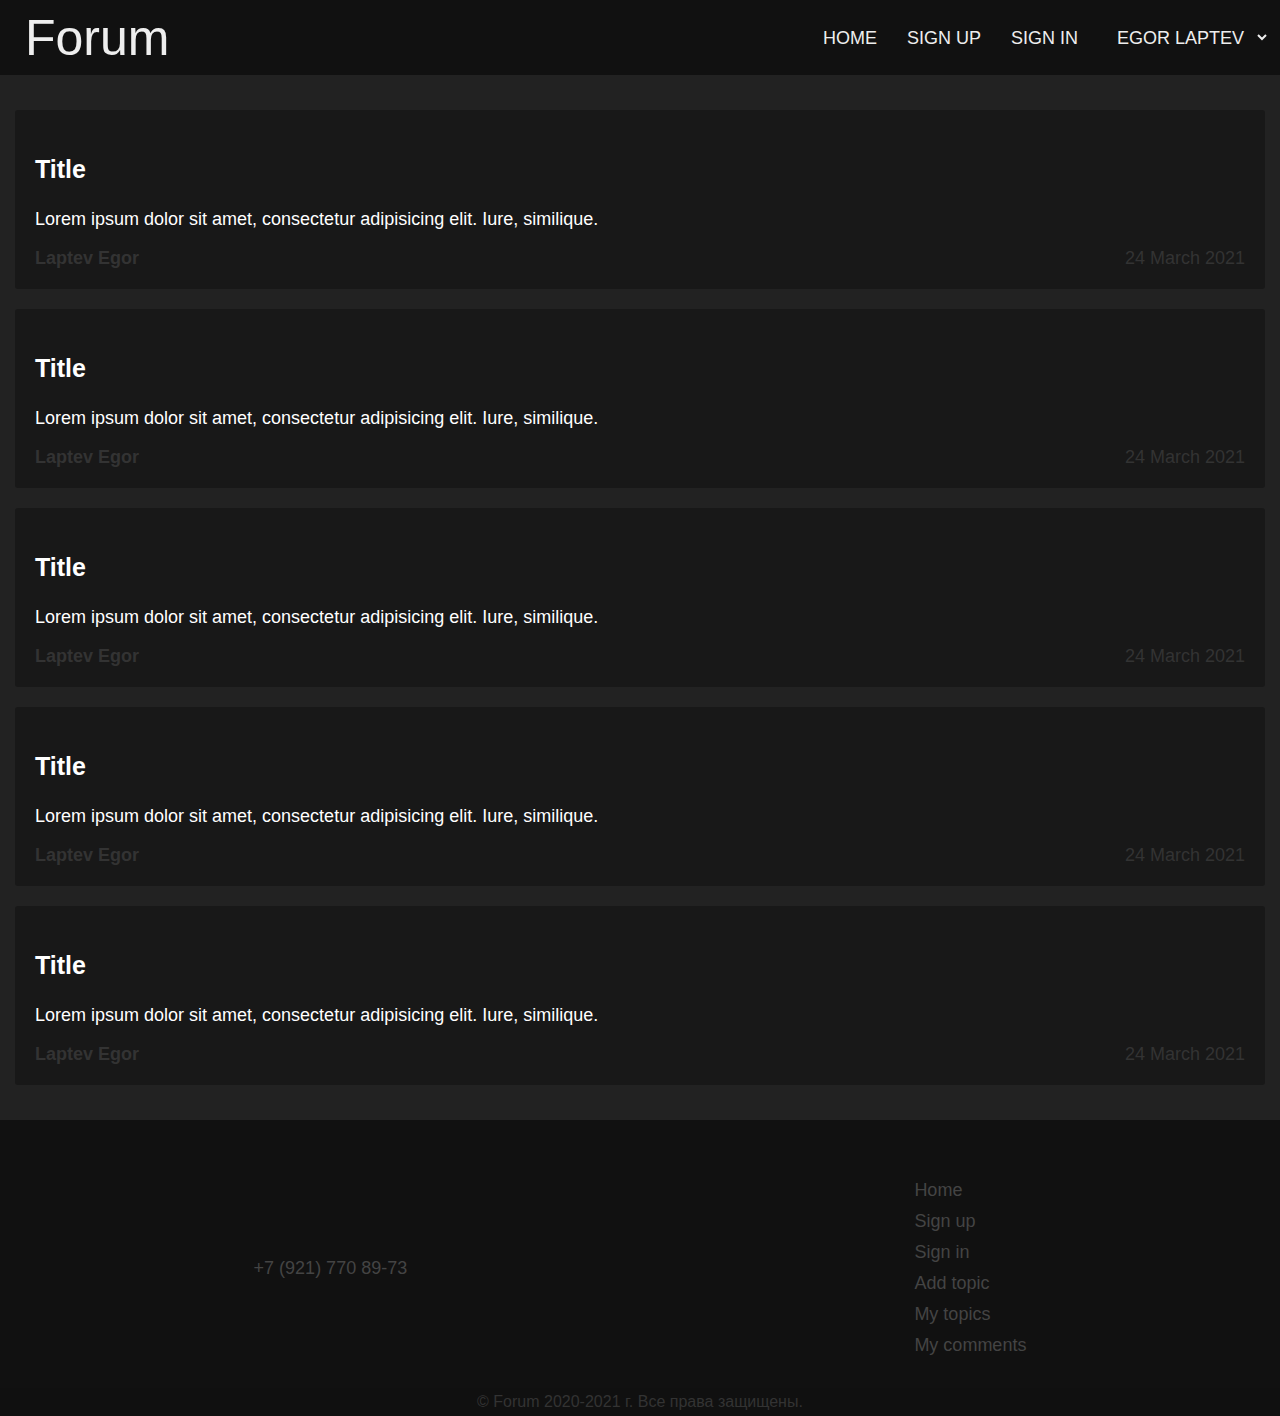
<file: index.html>
<!DOCTYPE html>
<html lang="en" dir="ltr">

<head>
  <meta charset="utf-8">
  <meta name="viewport" content="width=device-width, initial-scale=1">
  <meta http-equiv="X-UA-Compatible" content="ie=edge">
  <link rel="stylesheet" href="media/css/style.css">
  <link rel="stylesheet" href="media/css/header.css">
  <link rel="stylesheet" href="media/css/index.css">
  <title>Forum</title>
</head>

<body>

  <header class="page-header">
    <span class="header-logo"><a href="http://forum">Forum</a></span>
    <ul class="header-menu">
      <li><a href="http://forum">Home</a></li>
      <li><a href="http://forum/pages/sign_up.html">Sign up</a></li>
      <li><a href="http://forum/pages/sign_in.html">Sign in</a></li>
      <li>
        <select class="dropdown-menu" id="dropdown-menu">
          <option disabled selected style="display: none;">Egor Laptev</option>
          <option value="http://forum/pages/add_topic.html">Add topic</option>
          <option value="http://forum/pages/my_topics.html">My topics</option>
          <option value="http://forum/pages/my_comments.html">My comments</option>
        </select>
      </li>
    </ul>
  </header>

  <main class="main-content">
    <ul class="topics">
      <li class="topic">
        <a href="/pages/topic.html"></a>
        <h3 class="topic-title">Title</h3>
        <p class="topic-description">Lorem ipsum dolor sit amet, consectetur adipisicing elit. Iure, similique.</p>
        <span class="topic-author">Laptev Egor</span>
        <time class="topic-date" datetime="2021-03-24">24 March 2021</time>
      </li>
      <li class="topic">
        <a href="/pages/topic.html"></a>
        <h3 class="topic-title">Title</h3>
        <p class="topic-description">Lorem ipsum dolor sit amet, consectetur adipisicing elit. Iure, similique.</p>
        <span class="topic-author">Laptev Egor</span>
        <time class="topic-date" datetime="2021-03-24">24 March 2021</time>
      </li>
      <li class="topic">
        <a href="/pages/topic.html"></a>
        <h3 class="topic-title">Title</h3>
        <p class="topic-description">Lorem ipsum dolor sit amet, consectetur adipisicing elit. Iure, similique.</p>
        <span class="topic-author">Laptev Egor</span>
        <time class="topic-date" datetime="2021-03-24">24 March 2021</time>
      </li>
      <li class="topic">
        <a href="/pages/topic.html"></a>
        <h3 class="topic-title">Title</h3>
        <p class="topic-description">Lorem ipsum dolor sit amet, consectetur adipisicing elit. Iure, similique.</p>
        <span class="topic-author">Laptev Egor</span>
        <time class="topic-date" datetime="2021-03-24">24 March 2021</time>
      </li>
      <li class="topic">
        <a href="/pages/topic.html"></a>
        <h3 class="topic-title">Title</h3>
        <p class="topic-description">Lorem ipsum dolor sit amet, consectetur adipisicing elit. Iure, similique.</p>
        <span class="topic-author">Laptev Egor</span>
        <time class="topic-date" datetime="2021-03-24">24 March 2021</time>
      </li>
    </ul>
  </main>

  <footer class="page-footer">
    <a href="tel:+79217708973" class="phone">+7 (921) 770 89-73</a>
    <ul class="footer-menu">
      <li><a href="http://forum/">Home</a></li>
      <li><a href="http://forum/pages/sign_up.html">Sign up</a></li>
      <li><a href="http://forum/pages/sign_in.html">Sign in</a></li>
      <li><a href="http://forum/pages/add_topic.html">Add topic</a></li>
      <li><a href="http://forum/pages/my_topics.html">My topics</a></li>
      <li><a href="http://forum/pages/my_comments.html">My comments</a></li>
    </ul>
    <span class="copyright">© Forum 2020-2021 г. Все права защищены.</span>
  </footer>

  <script defer src="media/js/dropdown.js" charset="utf-8"></script>

</body>

</html>
</file>
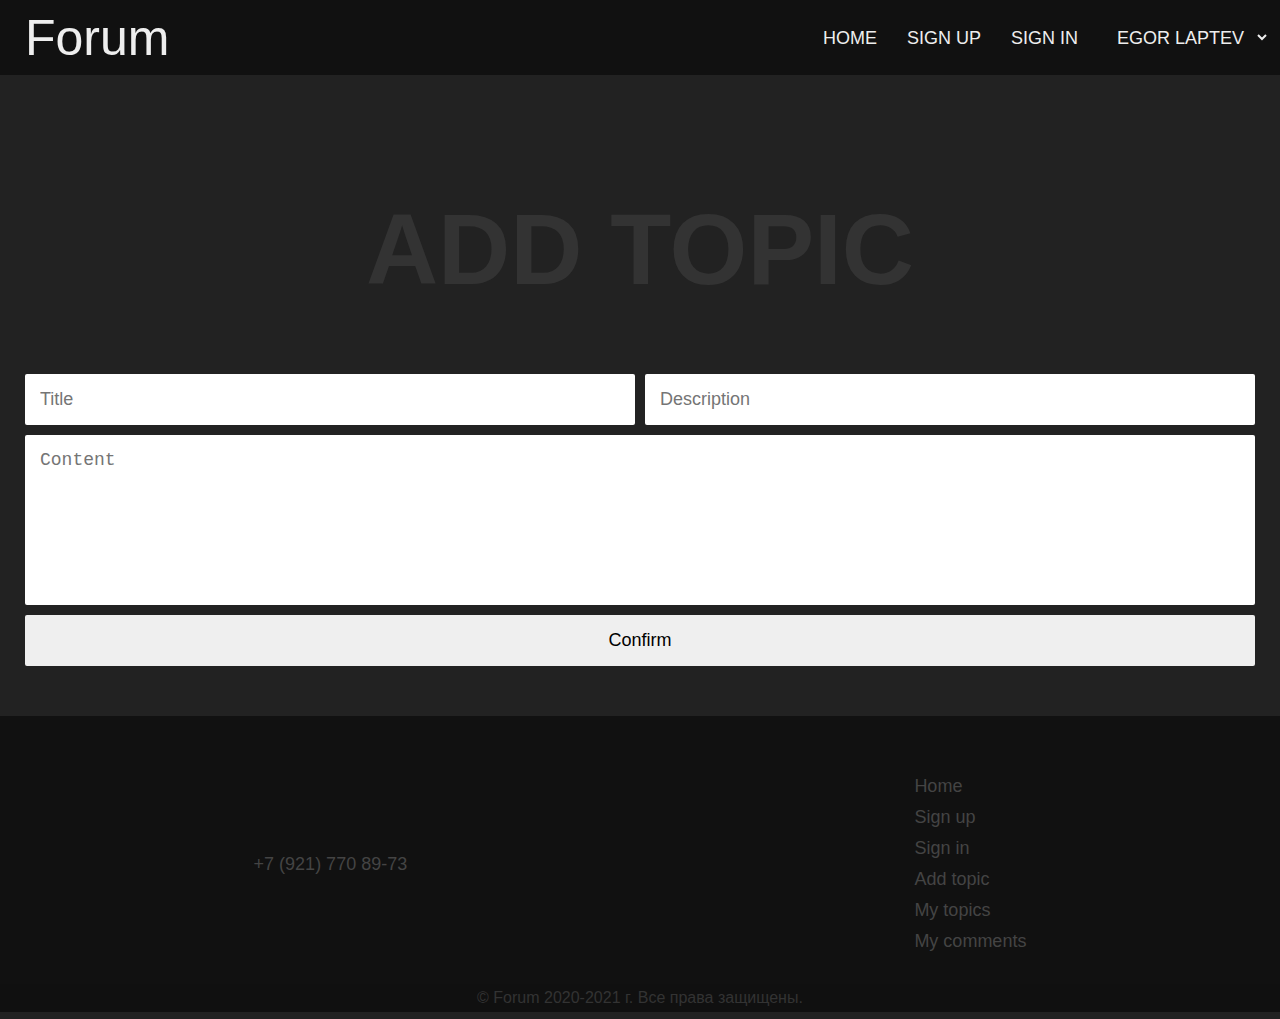
<file: pages/add_topic.html>
<!DOCTYPE html>
<html lang="en" dir="ltr">

<head>
  <meta charset="utf-8">
  <meta name="viewport" content="width=device-width, initial-scale=1">
  <meta http-equiv="X-UA-Compatible" content="ie=edge">
  <link rel="stylesheet" href="../media/css/style.css">
  <link rel="stylesheet" href="../media/css/header.css">
  <link rel="stylesheet" href="../media/css/add_topic.css">
  <title>Forum</title>
</head>

<body>

  <header class="page-header">
    <span class="header-logo"><a href="http://forum">Forum</a></span>
    <ul class="header-menu">
      <li><a href="http://forum">Home</a></li>
      <li><a href="http://forum/pages/sign_up.html">Sign up</a></li>
      <li><a href="http://forum/pages/sign_in.html">Sign in</a></li>
      <li>
        <select class="dropdown-menu" id="dropdown-menu">
          <option disabled selected style="display: none;">Egor Laptev</option>
          <option value="http://forum/pages/add_topic.html">Add topic</option>
          <option value="http://forum/pages/my_topics.html">My topics</option>
          <option value="http://forum/pages/my_comments.html">My comments</option>
        </select>
      </li>
    </ul>
  </header>

  <main class="main-content">
    <h1 class="page-title">Add topic</h1>
    <form action="core/add_topic.php" method="POST" id="add_topic_form">
      <input type="text" name="title" placeholder="Title" required>
      <input type="text" name="description" placeholder="Description" required>
      <textarea name="content" required placeholder="Content" rows="7"></textarea>
      <input type="submit" name="add_topic" value="Confirm">
    </form>
  </main>

  <footer class="page-footer">
    <a href="tel:+79217708973" class="phone">+7 (921) 770 89-73</a>
    <ul class="footer-menu">
      <li><a href="http://forum/">Home</a></li>
      <li><a href="http://forum/pages/sign_up.html">Sign up</a></li>
      <li><a href="http://forum/pages/sign_in.html">Sign in</a></li>
      <li><a href="http://forum/pages/add_topic.html">Add topic</a></li>
      <li><a href="http://forum/pages/my_topics.html">My topics</a></li>
      <li><a href="http://forum/pages/my_comments.html">My comments</a></li>
    </ul>
    <span class="copyright">© Forum 2020-2021 г. Все права защищены.</span>
  </footer>

  <script defer src="../media/js/dropdown.js" charset="utf-8"></script>

</body>

</html>
</file>
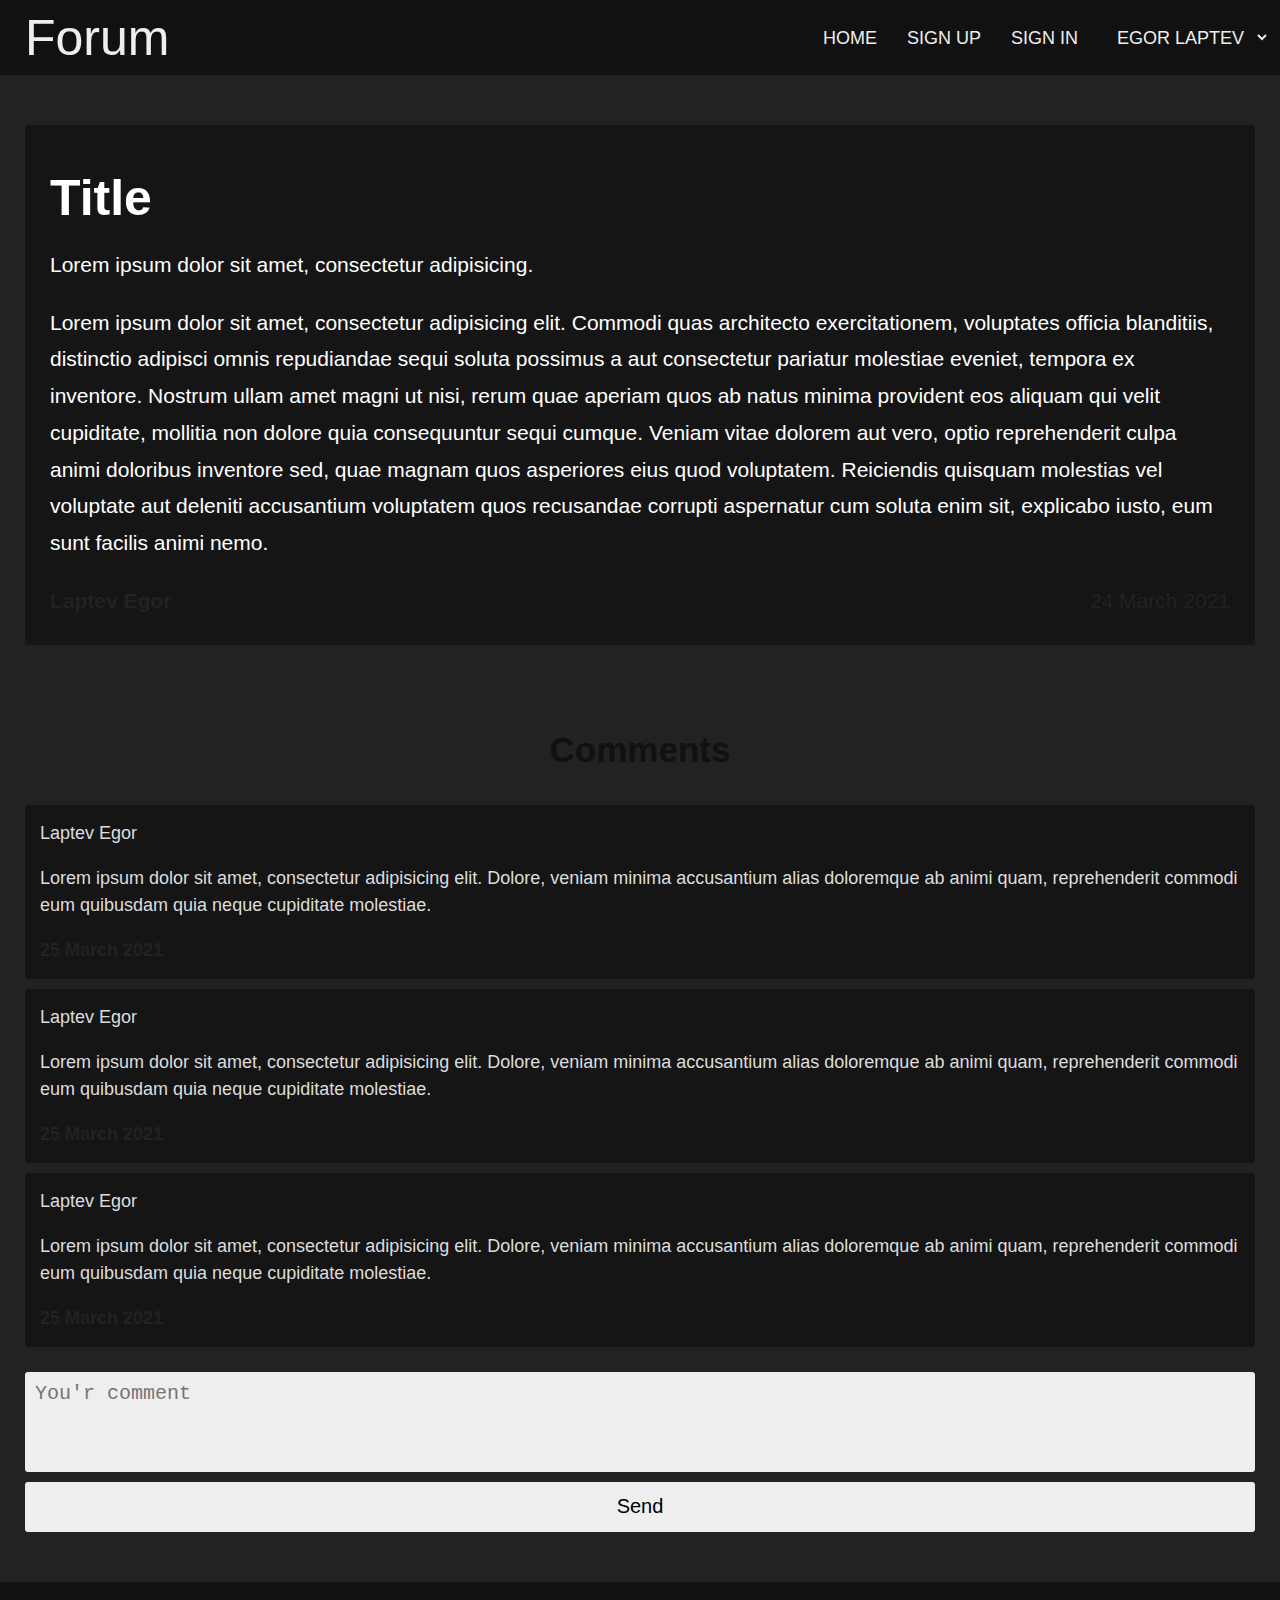
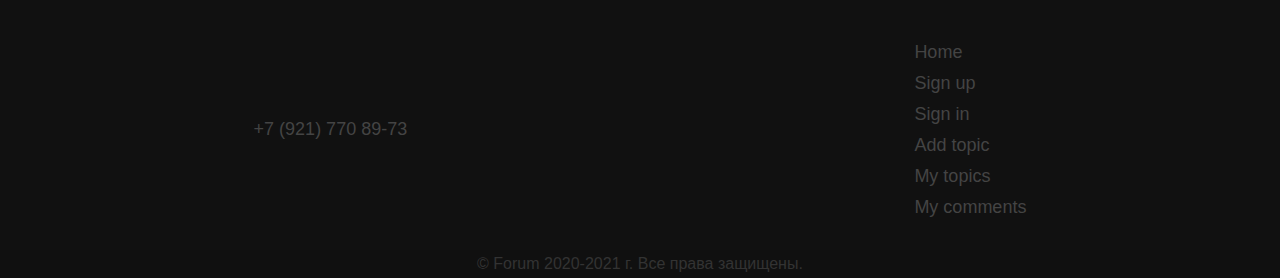
<file: pages/topic.html>
<!DOCTYPE html>
<html lang="en" dir="ltr">

<head>
  <meta charset="utf-8">
  <meta name="viewport" content="width=device-width, initial-scale=1">
  <meta http-equiv="X-UA-Compatible" content="ie=edge">
  <link rel="stylesheet" href="../media/css/style.css">
  <link rel="stylesheet" href="../media/css/header.css">
  <link rel="stylesheet" href="../media/css/topic.css">
  <title>Forum</title>
</head>

<body>

  <header class="page-header">
    <span class="header-logo"><a href="http://forum">Forum</a></span>
    <ul class="header-menu">
      <li><a href="http://forum">Home</a></li>
      <li><a href="http://forum/pages/sign_up.html">Sign up</a></li>
      <li><a href="http://forum/pages/sign_in.html">Sign in</a></li>
      <li>
        <select class="dropdown-menu" id="dropdown-menu">
          <option disabled selected style="display: none;">Egor Laptev</option>
          <option value="http://forum/pages/add_topic.html">Add topic</option>
          <option value="http://forum/pages/my_topics.html">My topics</option>
          <option value="http://forum/pages/my_comments.html">My comments</option>
        </select>
      </li>
    </ul>
  </header>
  <main class="main-content">
    <article class="topic">
      <h1 class="topic-title"><a href="topic.html">Title</a></h1>
      <span class="topic-description">Lorem ipsum dolor sit amet, consectetur adipisicing.</span>
      <p class="topic-content">Lorem ipsum dolor sit amet, consectetur adipisicing elit. Commodi quas architecto exercitationem, voluptates officia blanditiis, distinctio adipisci omnis repudiandae sequi soluta possimus a aut consectetur pariatur
        molestiae eveniet, tempora ex inventore. Nostrum ullam amet magni ut nisi, rerum quae aperiam quos ab natus minima provident eos aliquam qui velit cupiditate, mollitia non dolore quia consequuntur sequi cumque. Veniam vitae dolorem aut vero,
        optio reprehenderit culpa animi doloribus inventore sed, quae magnam quos asperiores eius quod voluptatem. Reiciendis quisquam molestias vel voluptate aut deleniti accusantium voluptatem quos recusandae corrupti aspernatur cum soluta enim
        sit,
        explicabo iusto, eum sunt facilis animi nemo.
      </p>
      <span class="topic-author">Laptev Egor</span>
      <time class="topic-date" datetime="2021-03-24">24 March 2021</time>
    </article>

    <section class="comments">
      <h3 class="comments-title">Comments</h3>
      <ul class="comments-list">
        <li class="comment">
          <span class="comment-author">Laptev Egor</span>
          <p class="comment-content">Lorem ipsum dolor sit amet, consectetur adipisicing elit. Dolore, veniam minima accusantium alias doloremque ab animi quam, reprehenderit commodi eum quibusdam quia neque cupiditate molestiae.</p>
          <time class="comment-date" datetime="2021-03-25">25 March 2021</time>
        </li>
        <li class="comment">
          <span class="comment-author">Laptev Egor</span>
          <p class="comment-content">Lorem ipsum dolor sit amet, consectetur adipisicing elit. Dolore, veniam minima accusantium alias doloremque ab animi quam, reprehenderit commodi eum quibusdam quia neque cupiditate molestiae.</p>
          <time class="comment-date" datetime="2021-03-25">25 March 2021</time>
        </li>
        <li class="comment">
          <span class="comment-author">Laptev Egor</span>
          <p class="comment-content">Lorem ipsum dolor sit amet, consectetur adipisicing elit. Dolore, veniam minima accusantium alias doloremque ab animi quam, reprehenderit commodi eum quibusdam quia neque cupiditate molestiae.</p>
          <time class="comment-date" datetime="2021-03-25">25 March 2021</time>
        </li>
      </ul>
      <form action="core/add_comment.php" method="POST" id="add_comment_form">
        <textarea name="content" required placeholder="You'r comment"></textarea>
        <input type="submit" name="add_comment" value="Send">
      </form>


    </section>

  </main>

  <footer class="page-footer">
    <a href="tel:+79217708973" class="phone">+7 (921) 770 89-73</a>
    <ul class="footer-menu">
      <li><a href="http://forum/">Home</a></li>
      <li><a href="http://forum/pages/sign_up.html">Sign up</a></li>
      <li><a href="http://forum/pages/sign_in.html">Sign in</a></li>
      <li><a href="http://forum/pages/add_topic.html">Add topic</a></li>
      <li><a href="http://forum/pages/my_topics.html">My topics</a></li>
      <li><a href="http://forum/pages/my_comments.html">My comments</a></li>
    </ul>
    <span class="copyright">© Forum 2020-2021 г. Все права защищены.</span>
  </footer>

  <script defer src="../media/js/dropdown.js" charset="utf-8"></script>

</body>

</html>
</file>
<file: media/css/style.css>
* {
  box-sizing: border-box;
}

body {
  height: 100vh;
  margin: 0;
  background-color: #222;
  font-family: sans-serif;
  color: white;
  display: flex;
  justify-content: space-between;
  align-items: stretch;
  flex-direction: column;
}

ul {
  list-style: none;
  margin: 0;
  padding: 0;
}

main {
  width: 100%;
  max-width: 1440px;
  padding: 15px;
  margin: 0 auto;
}

.page-title {
  z-index: -1;
  display: block;
  width: 100%;
  text-align: center;
  font-size: 100px;
  color: #333;
  text-transform: uppercase;
  user-select: none;
  white-space: nowrap;
}

.page-footer {
  position: relative;
  width: 100%;
  display: flex;
  justify-content: space-around;
  align-items: center;
  background-color: #111;
  padding: 50px 0;
}

.page-footer .phone {
  color: #444;
  font-size: 18px;
  text-decoration: none;
}

.page-footer .phone:hover {
  color: #555;
}

.page-footer .footer-menu li {
  margin: 10px 0;
}

.page-footer .footer-menu a {
  color: #444;
  font-size: 18px;
  text-decoration: none;
}

.page-footer .footer-menu a:hover {
  color: #555;
}

.page-footer .copyright {
  position: absolute;
  bottom: 0;
  left: 0;
  right: 0;
  padding: 5px 0;
  text-align: center;
  background-color: #101010;
  color: #333;
}

.error {
  display: block;
  color: red;
  width: 100%;
  text-align: center;
  margin: 15px 0;
}
</file>
<file: media/css/header.css>
.page-header {
  width: 100%;
  height: 75px;
  padding: 0 10px 0 25px;
  display: flex;
  justify-content: space-between;
  align-items: center;
  background-color: #111;
}

.page-header .header-logo {
  user-select: none;
  font-size: 50px;
}

.page-header a {
  color: #eee;
  text-decoration: none;
}

.page-header .header-menu {
  display: flex;
  justify-content: center;
  align-items: center;
  height: 100%;
  text-transform: uppercase;
}

.page-header .header-menu li {
  height: 100%;
}

.page-header .header-menu a {
  display: block;
  font-size: 18px;
  padding: 0 15px;
  height: 100%;
  line-height: 77px;
}

.page-header .header-menu a:hover,
.page-header .header-menu .dropdown-menu:hover {
  background-color: #161616;
}

.page-header .header-menu .dropdown-menu {
  background-color: transparent;
  border: none;
  height: 100%;
  color: #eee;
  font-size: 18px;
  outline: none;
  text-transform: uppercase;
  text-align: center;
  padding: 0 5px 0 15px;
}

.page-header .header-menu .dropdown-menu option {
  background-color: #111;
  border: none;
}

@media screen and (max-width: 750px) {
  .page-header {
    justify-content: center;
    padding: 0 5px;
  }

  .page-header .header-logo {
    display: none;
  }
}

@media screen and (max-width: 500px) {

  .page-header .header-menu a,
  .page-header .header-menu .dropdown-menu {
    font-size: 15px;
    padding: 0 15px;
  }
}

@media screen and (max-width: 430px) {
  .page-header {
    padding: 0 2px;
  }

  .page-header .header-menu a,
  .page-header .header-menu .dropdown-menu {
    font-size: 13px;
    padding: 0 10px;
    white-space: nowrap;
  }
}
</file>
<file: media/css/index.css>
.topic {
  position: relative;
  padding: 20px;
  margin: 20px 0;
  border-radius: 3px;
  background-color: #181818;
  cursor: pointer;
  transition: background-color .3s;
  overflow: hidden;
  font-size: 18px;
}

.topic:hover {
  background-color: #161616;
}

.topic>a {
  position: absolute;
  top: 0;
  bottom: 0;
  left: 0;
  right: 0;
  display: block;
  width: 100%;
  height: 100%;
}

.topic-title {
  font-size: 25px;
}

.topic-author {
  color: #333;
  font-weight: bold;
}

.topic-date {
  float: right;
  color: #333;
}

.topic-delete {
  position: absolute;
  top: 10px;
  right: 10px;
  background-color: transparent;
  border: none;
  color: #333;
  font-weight: bold;
  font-size: 17px;
  z-index: 10;
  cursor: pointer;
  transition: .3s;
  padding: 5px;
  border-radius: 3px;
  outline: none;
}

.topic-delete:hover {
  background-color: #222;
  color: #111;
}

.pagination {
  width: 100%;
  text-align: center;
}

.pagination a {
  text-decoration: none;
  font-size: 20px;
  color: #222;
  background-color: #111;
  padding: 10px;
  border-radius: 3px;
  font-weight: bold;
}
</file>
<file: media/css/add_topic.css>
main {
  display: flex;
  justify-content: center;
  align-items: center;
  flex-direction: column;
  padding: 50px 25px;
}

form#add_topic_form {
  display: grid;
  grid-gap: 10px;
  grid-template-columns: repeat(2, 1fr);
  width: 100%;
}

form#add_topic_form input,
form#add_topic_form textarea {
  border: none;
  border-radius: 2px;
  padding: 15px;
  font-size: 18px;
  outline: none;
  resize: none;
}

form#add_topic_form textarea {
  grid-column: 1 / -1;
}

form#add_topic_form input::placeholder {
  transition: opacity .3s;
}

form#add_topic_form input:hover::placeholder {
  opacity: 0;
}

form#add_topic_form input[type='submit'] {
  grid-column: 1 / -1;
  cursor: pointer;
}

form#add_topic_form input[type='submit']:hover {
  background-color: #ddd;
}

@media screen and (max-width: 560px) {
  form#add_topic_form {
    grid-template-columns: 1fr;
  }
}

@media screen and (max-width: 420px) {
  .page-title {
    font-size: 50px;
  }
}
</file>
<file: media/css/topic.css>
main {
  padding: 50px 25px;
  display: flex;
  justify-content: center;
  align-items: center;
  flex-direction: column;
}

/* Topic post */
.topic {
  width: 100%;
  font-size: 21px;
  line-height: 1.75em;
  color: #fff;
  background-color: #151515;
  padding: 25px;
  border-radius: 3px;
}

.topic-title {
  font-size: 50px;
  margin: 30px 0;
  cursor: pointer;
}

.topic-title a {
  color: #fff;
  text-decoration: none;
}

.topic-description {}

.topic-author,
.topic-date {
  color: #222;
  cursor: pointer;
  user-select: none;
}

.topic-author {
  font-weight: bold;
}

.topic-date {
  float: right;
}

/* Comments */
.comments {
  margin-top: 50px;
  width: 100%;
}

.comments-title {
  font-size: 35px;
  color: #111;
  text-align: center;
}

form#add_comment_form {
  margin-top: 25px;
  display: grid;
  grid-gap: 10px;
  grid-template: 100px 50px / 1fr;
}

form#add_comment_form input,
form#add_comment_form textarea {
  resize: none;
  outline: none;
  border: none;
  border-radius: 3px;
  font-size: 20px;
  background-color: #eee;
}

form#add_comment_form textarea {
  padding: 10px;
}

form#add_comment_form textarea::placeholder {
  transition: opacity .3s;
}

form#add_comment_form textarea:hover::placeholder {
  opacity: 0;
}

form#add_comment_form input[type='submit'] {
  grid-column: 1 / -1;
  cursor: pointer;
}

form#add_comment_form input[type='submit']:hover {
  background-color: #ddd;
}

.comment {
  position: relative;
  background-color: #151515;
  padding: 15px;
  border-radius: 3px;
  margin: 10px 0;
  font-size: 18px;
  line-height: 1.5em;
  color: #ddd;
}

.comment-author {
  cursor: pointer;
}

.comment-date {
  color: #222;
  font-weight: bold;
}

.comment-delete {
  position: absolute;
  top: 10px;
  right: 10px;
  background-color: transparent;
  border: none;
  color: #333;
  font-weight: bold;
  font-size: 17px;
  z-index: 10;
  cursor: pointer;
  transition: .3s;
  padding: 5px;
  border-radius: 3px;
  outline: none;
  text-decoration: none;
}

.comment-delete:hover {
  background-color: #222;
  color: #111;
}
</file>
